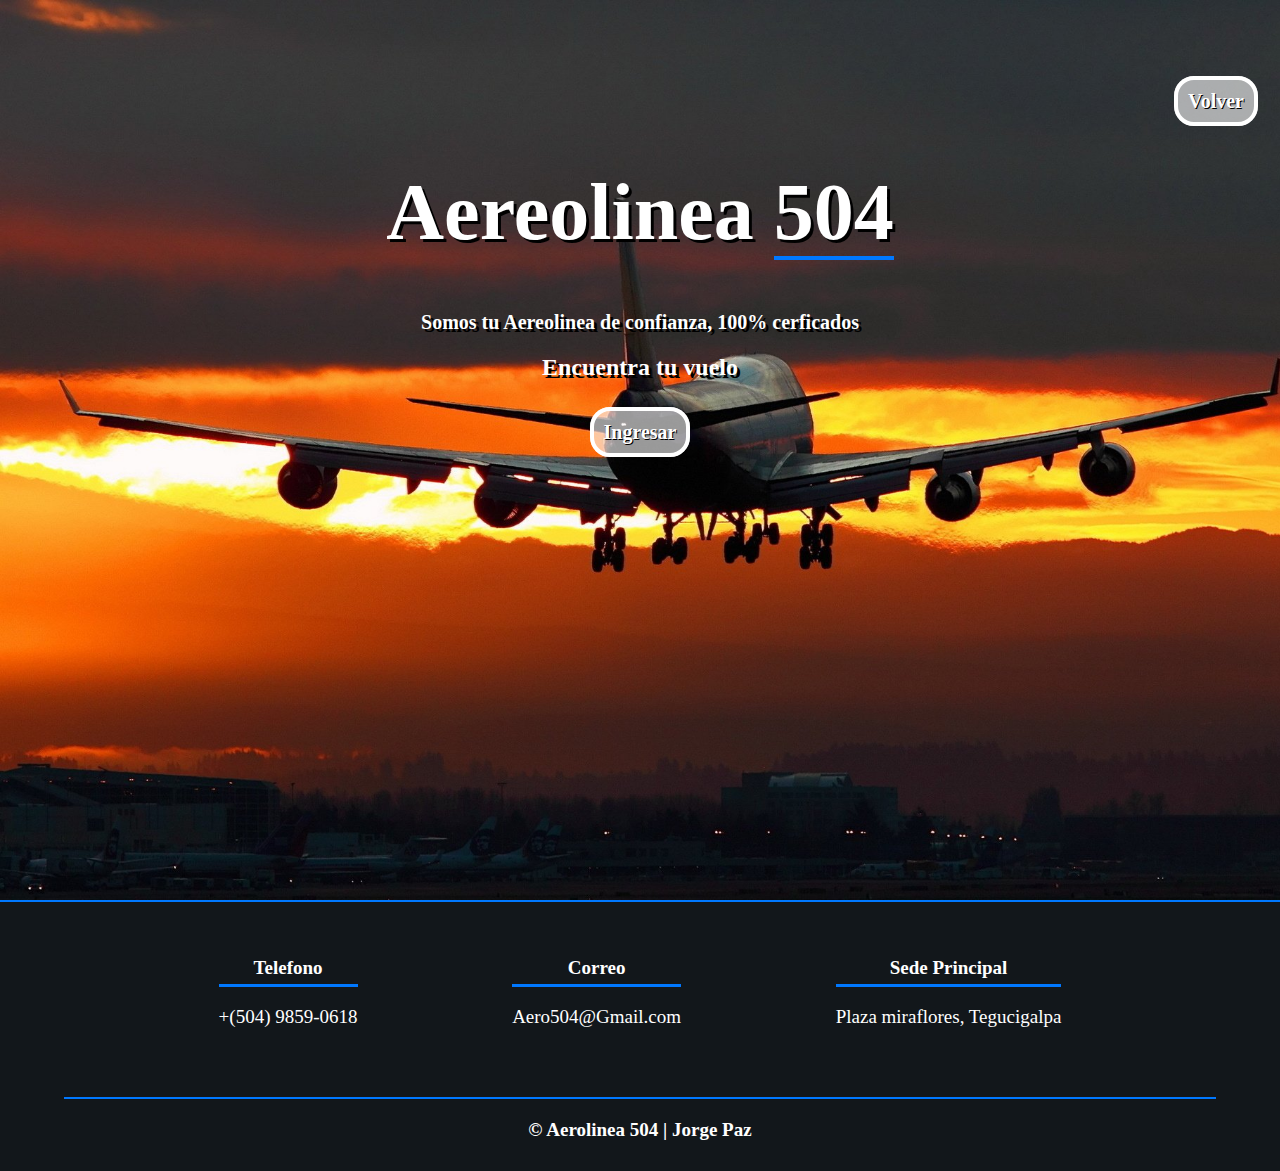
<file: index.html>
<!DOCTYPE html>
<html lang="en">
<head>
    <meta charset="UTF-8">
    <meta name="viewport" content="width=device-width, initial-scale=1.0">
    <title>Aero Pass</title>
    <!--CSS-->
    <link rel="stylesheet" href="./css/main.css">

    <!--FONT AWESOME-->
    <link rel="stylesheet" href="https://cdnjs.cloudflare.com/ajax/libs/font-awesome/5.15.1/css/all.min.css">

</head>
<body>
    <div class="principal" id="esconderse">
        <div class="container">
          <div class="img-principal"></div>

            <div class="text-principal">
                <a class="volver" href="https://www.itservtech.xyz/PR/">Volver</a>
                <h1 class="cursor">Aereolinea <span>504</span></h1>
                <p>Somos tu Aereolinea de confianza, 100% cerficados</p>
                <h2>Encuentra tu vuelo <span class="typed"></span></h2>
                <a class="ingresar" href="index2.html">Ingresar</a>
           </div>
        </div>
    </div>
<footer>
    <div class="contenedor-footer">
        <div class="content-foo">
            <h4>Telefono</h4>
            <p>+(504) 9859-0618</p>
        </div>
        <div class="content-foo">
            <h4>Correo</h4>
            <p>Aero504@Gmail.com</p>
        </div>
        <div class="content-foo">
            <h4>Sede Principal</h4>
            <p>Plaza miraflores, Tegucigalpa</p>
        </div>
    </div>
    <h2 class="titulo-final">&copy; Aerolinea 504 | Jorge Paz</h2>
</footer>
</body>
</html>
</file>
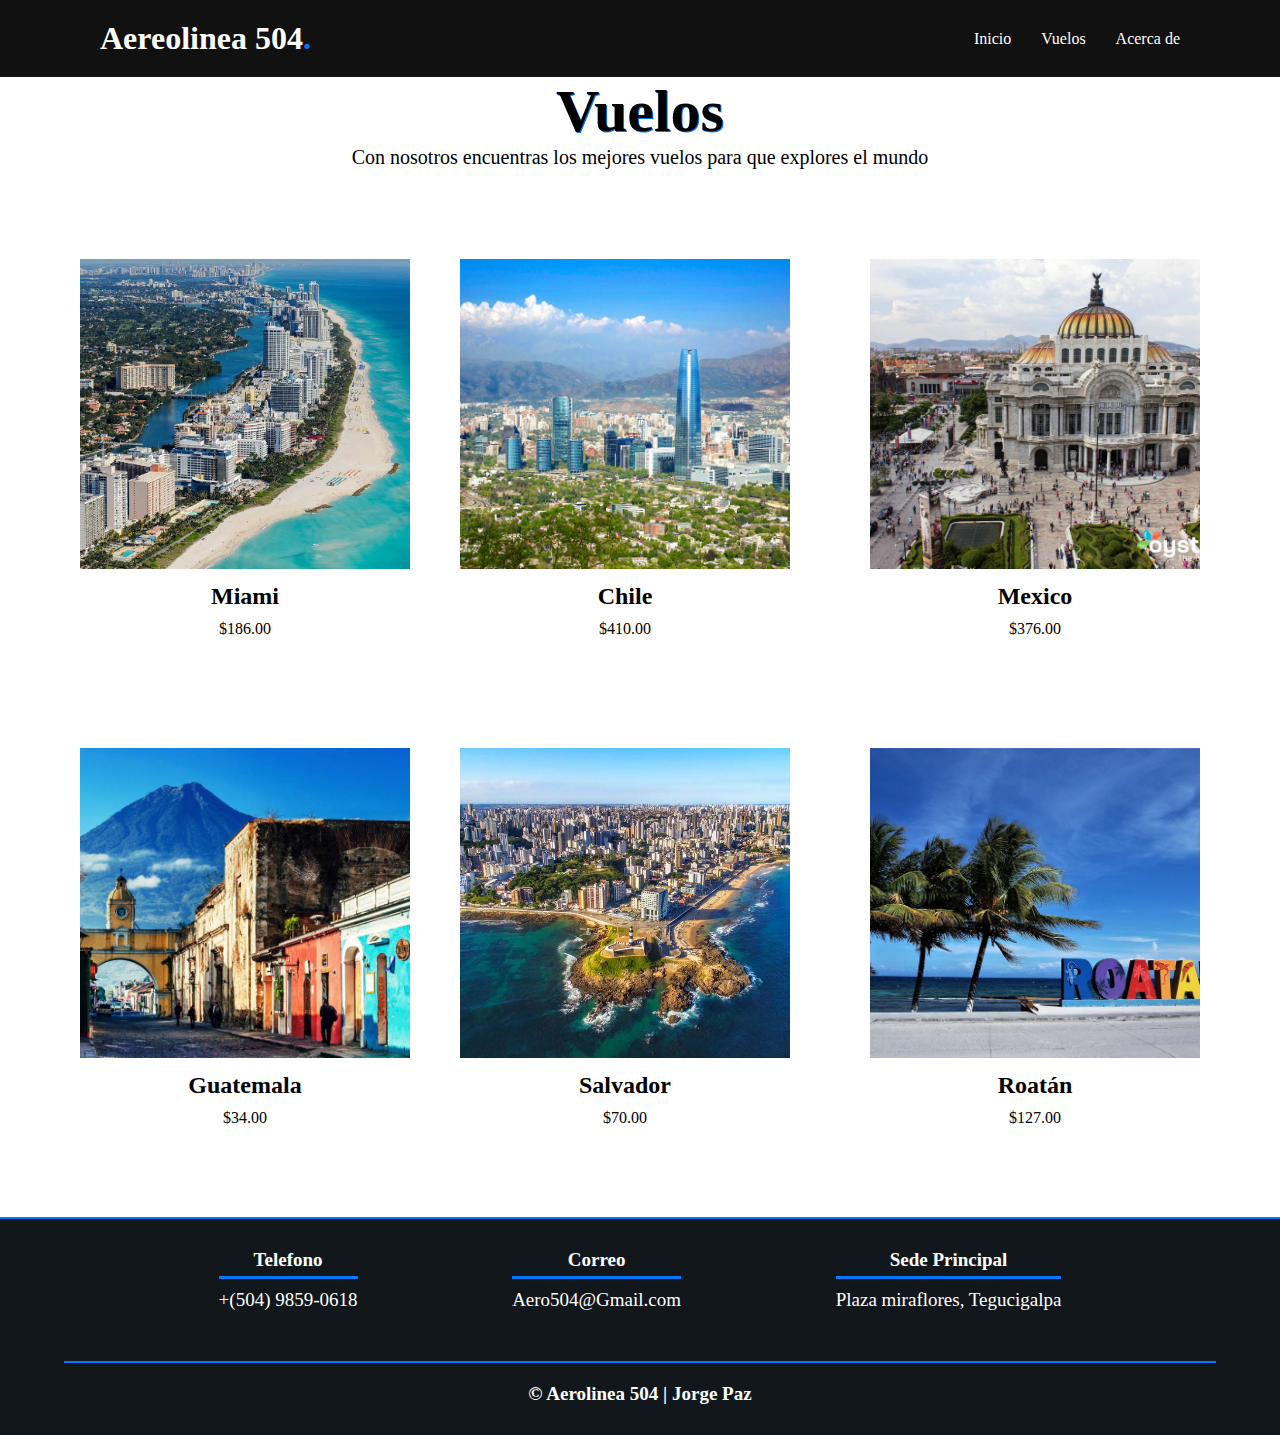
<file: index2.html>
<!DOCTYPE html>
<html lang="en">
<head>
    <meta charset="UTF-8">
    <meta name="viewport" content="width=device-width, initial-scale=1.0">
    <title>Vuelos</title>
    <link rel="stylesheet" href="./css/vuelos.css">
    <link rel="stylesheet" href="./css/menu.css">

</head>
<body>
    <header>
        <a href="index.html" class="logo">Aereolinea 504<span>.</span></a>
          <ul class="navigation">
            <li><a href="index.html">Inicio</a></li>
            <li><a href="#contenedor ">Vuelos</a></li>
            <li><a href="info.HTML">Acerca de</a></li>
        
        </ul>
        </header>   
        <script type="text/javascript">
            window.addEventListener("scroll", function () {
            const header = document.querySelector("header");
            header.classList.toggle("sticky", window.scrollY > 0);
            });
        </script>

    <div class="contenedor" id="services">
        <div class="texto-principal">
        <h2>Vuelos</h2>
        <p id="descripcion-grid">Con nosotros encuentras los mejores vuelos para que explores el mundo</p>
        </div>
        
        <div id="grids">
            <section class="grid1">
                <div class="list-img1">
                    <img src="./img/miami.jpg" id="img-grid1" alt="">
                </div>
                <div class="txt-grid1">
                <h2>Miami</h2>
                <p>$186.00</p>
                </div>              
            </section>
            
            <section class="grid2">
                <div class="list-img2">
                <img src="./img/chile.jpg" id="img-grid2" alt="">
                </div>
                <div class="txt-grid2">
                <h2>Chile</h2>
                <p>$410.00 </p>
                </div>              
            </section>
            
            <section class="grid3">
                <div class="list-img3">
                    <img src="./img/mexico.jpg" id="img-grid3" alt="">
                </div>
                <div class="txt-grid3">
                    <h2>Mexico</h2>
                    <p>$376.00</p>
                </div>
            </section>
        </div>

        <div id="grids">
            <section class="grid4">
                <div class="list-img4">
                <img src="./img/guatemala.jpg" id="img-grid4" alt="">
                </div>
                <div class="txt-grid4">
                <h2>Guatemala</h2>
                <p>$34.00</p>
                </div>
            </section>

            <section class="grid5">
                <div class="list-img5">
                <img src="./img/salvador.jpg" id="img-grid5" alt="">
                </div>
                <div class="txt-grid5">
                <h2>Salvador</h2>
                <p>$70.00</p>
                </div>
            </section>

            <section class="grid6">
                <div class="list-img6">
                <img src="./img/Roa.jpg" id="img-grid6" alt="">
                </div>
                <div class="txt-grid6">
                <h2>Roatán</h2>
                <p>$127.00</p>
                </div>
            </section>

            </section>

        </div>
    </div>
      </section>

      <footer>
        <div class="contenedor-footer">
            <div class="content-foo">
                <h4>Telefono</h4>
                <p>+(504) 9859-0618</p>
            </div>
            <div class="content-foo">
                <h4>Correo</h4>
                <p>Aero504@Gmail.com</p>
            </div>
            <div class="content-foo">
                <h4>Sede Principal</h4>
                <p>Plaza miraflores, Tegucigalpa</p>
            </div>
        </div>
        <h2 class="titulo-final">&copy; Aerolinea 504 | Jorge Paz</h2>
    </footer>
</body>
</html>
</file>
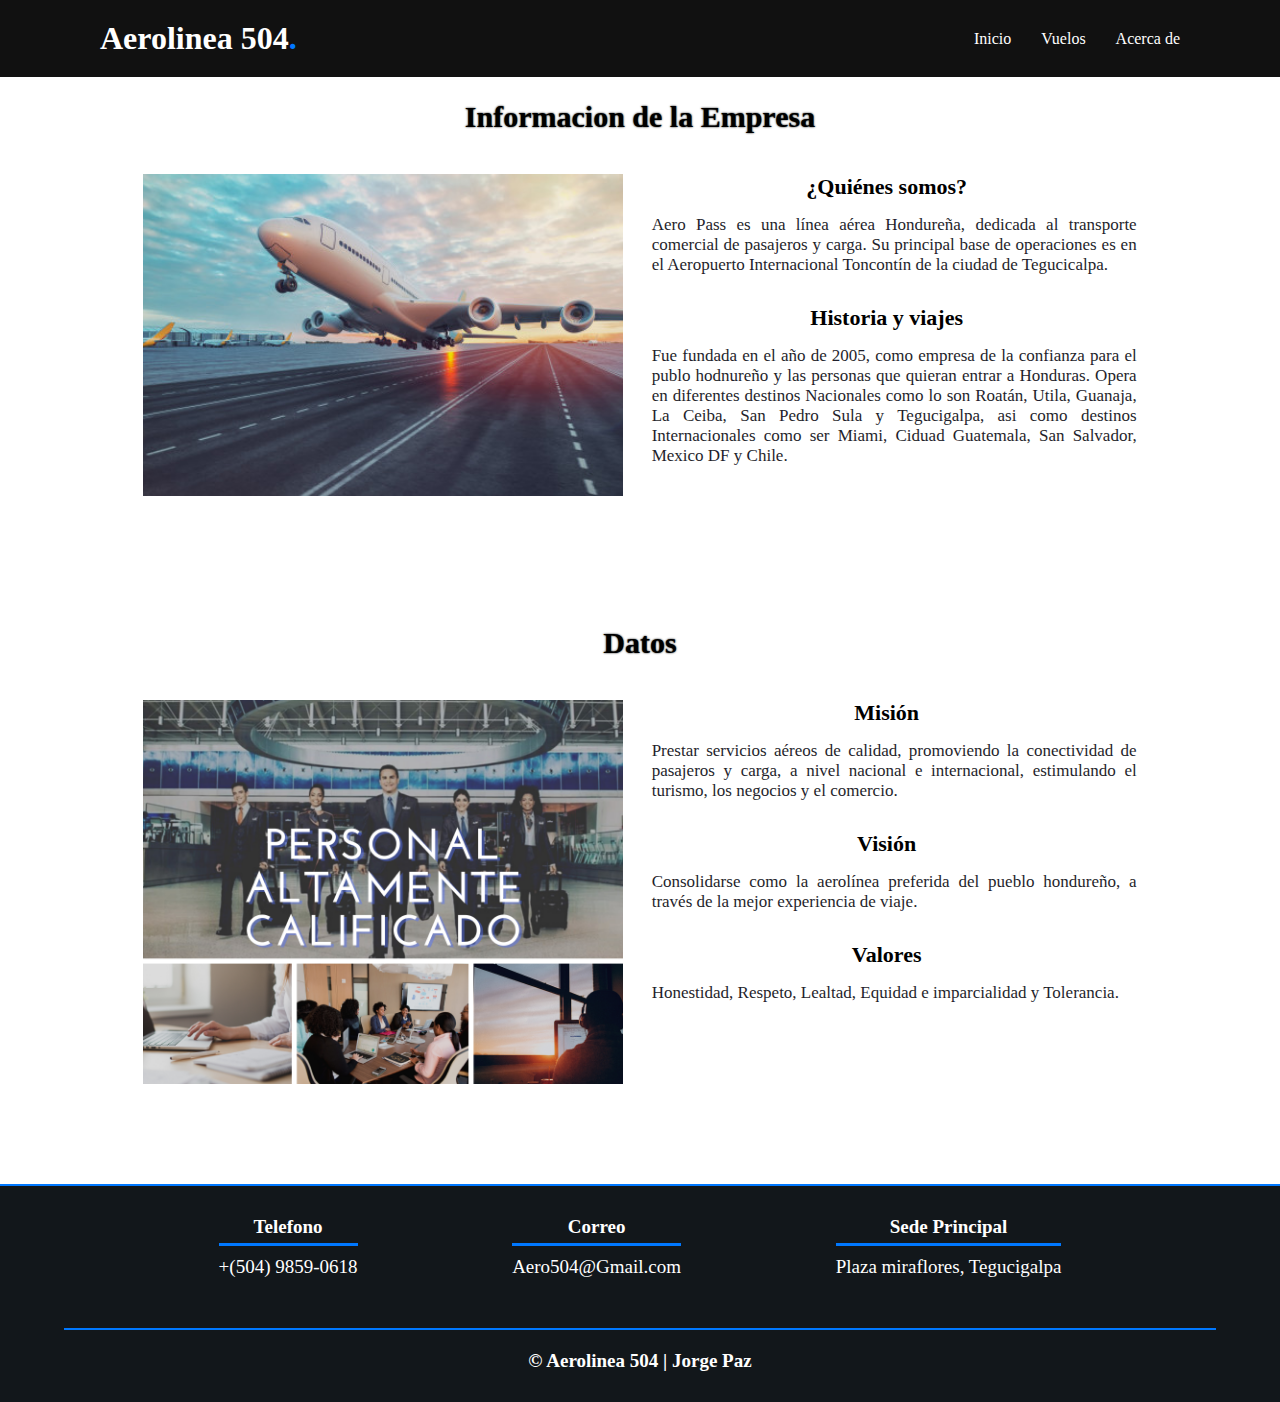
<file: info.HTML>
<!DOCTYPE html>
<html lang="en">
<head>
    <meta charset="UTF-8">
    <meta name="viewport" content="width=device-width, initial-scale=1.0">
    <!--CSS-->
    <link rel="stylesheet" href="./css/Style.css">
    <link rel="stylesheet" href="./css/menu.css">
    <title>Informacion</title>
</head>
<body>
    <main>
        <header>
            <a href="index.html" class="logo">Aerolinea 504<span>.</span></a>
              <ul class="navigation">
                <li><a href="index.html">Inicio</a></li>
                <li><a href="index2.html">Vuelos</a></li>
                <li><a href="info.HTML">Acerca de</a></li>
              </ul>
            </header>   
            <script type="text/javascript">
                window.addEventListener("scroll", function () {
                  const header = document.querySelector("header");
                  header.classList.toggle("sticky", window.scrollY > 0);
                });
              </script>
        <!--Information-->
        <div id="T">
            <section class="contenedor sobre-nosotros">
                <h2 class="titulo">Informacion de la Empresa</h2>
                <div class="conten">
                    <img src="./img/Avion.jpg" alt="" class="imagen-about-us">
                    <div class="contenido-textos">
                        <h3>¿Quiénes somos?</h3>
                        <p>
                            Aero Pass es una línea aérea Hondureña, dedicada al transporte comercial de pasajeros y carga. Su principal base de operaciones es en el Aeropuerto Internacional Toncontín de la ciudad de Tegucicalpa.
                        </p>
                        <h3>Historia y viajes</h3>
                        <p>
                            Fue fundada en el año de 2005, como empresa de la confianza para el publo hodnureño y las personas que quieran entrar a Honduras. Opera en diferentes destinos Nacionales como lo son Roatán, Utila, Guanaja, La Ceiba, San Pedro Sula y Tegucigalpa, asi como destinos Internacionales como ser Miami, Ciduad Guatemala, San Salvador, Mexico DF y Chile.
                        </p>
                    </div>
                </div>
            </section> 
        </div>   
        <!--MisionVision-->
        <div id="T">
            <section class="contenedor sobre-nosotros">
                <h2 class="titulo">Datos</h2>
                <div class="conten">
                    <img src="./img/personal.png" alt="" class="imagen-about-us">
                    <div class="contenido-textos">
                        <h3>Misión</h3>
                        <p>
                            Prestar servicios aéreos de calidad, promoviendo la conectividad de pasajeros y carga, a nivel nacional e internacional, estimulando el turismo, los negocios y el comercio.
                        </p>
                        <h3>Visión</h3>
                        <p>
                            Consolidarse como la aerolínea preferida del pueblo hondureño, a través de la mejor experiencia de viaje.
                        </p>
                        <h3>Valores</h3>
                        <p>
                            Honestidad, Respeto, Lealtad, Equidad e imparcialidad y Tolerancia.
                        </p>
                    </div>
                </div>
            </section> 
        </div>   
    </main>
    <footer>
        <div class="contenedor-footer">
            <div class="content-foo">
                <h4>Telefono</h4>
                <p>+(504) 9859-0618</p>
            </div>
            <div class="content-foo">
                <h4>Correo</h4>
                <p>Aero504@Gmail.com</p>
            </div>
            <div class="content-foo">
                <h4>Sede Principal</h4>
                <p>Plaza miraflores, Tegucigalpa</p>
            </div>
        </div>
        <h2 class="titulo-final">&copy; Aerolinea 504 | Jorge Paz</h2>
    </footer>
</body>
</html>
</file>
<file: css/main.css>
body{
    margin: 0;
    padding: 0;
    
}
.container .img-principal{
    width: 100%;
    height: 100vh;
    background-size: cover;
    background-image: url(./opening.jpg);
    opacity: 0.2 #ffffff;
    object-fit: cover;
    
}
.container .text-principal{
    position: absolute;
    top: 10vh;
    color: #ffffff;
    width: 100%;
    text-align: center;
}
.container .text-principal h1{
    font-size: 80px;
    font-weight: 900;
    text-shadow: 3px 3px #000000;
}

.container .text-principal span{
    border-bottom: 4px solid #0078ff;
}

.container .text-principal p{
    margin-top: 30px;
    font-size: 20px;
    font-weight: 600;
    text-shadow: 3px 3px #000000;
}

.container .text-principal a{
    font-weight: 900;
    font-size: 20px;
    cursor: pointer;
    margin-top: 15px;
    width: 150px;
    padding: 10px;
    border: 4px solid #ffffff;
    position: relative;
    color: rgba(255,255,255);
    text-decoration: none;
    background-color: rgba(255,255,255, 0.6);
    text-shadow: 1px 1px #000000;
    border-radius: 20px;
} 
.container .text-principal a:hover{
    opacity: 0.8;
    color: rgb(255, 255, 255);
    background-color: rgba(31, 22, 158, 0.836);
} 

.container .text-principal .volver{
    font-weight: 900;
    font-size: 20px;
    cursor: pointer;
    width: 150px;
    padding: 10px;
    border: 4px solid #ffffff;
    color: white;
    text-decoration: none;
    background-color: rgba(255,255,255, 0.6);
    position: relative;
    left: 45%;  
}

.container .text-principal h3:hover{
    background-color: rgba(255,255,255);
    color:  #0078ff;
    transition: ease all 1s;
    border: 4px solid #0078ff;
}

.container .text-principal .texto-anim{
    font-weight: 600;
    font-style: normal;
    font-size: 20px;
    text-shadow: 3px 3px #000000;
}
.container .text-principal h2{
    text-shadow: 3px 3px #000000;
    padding-bottom: 20px;
}


footer{
    background:rgb(18, 23, 27);
    padding: 30px 0 30px 0;
    margin: auto;
    overflow: hidden;
    border-top: 2px solid #0078ff;
}

.contenedor-footer{
    display: flex;
    width: 90%;
    justify-content: space-evenly;
    margin: auto;
    padding-bottom: 50px;
    border-bottom: 2px solid #0078ff;
}
.content-foo{
    text-align: center;
}

.content-foo h4{
    color: rgb(255, 255, 255);
    font-size: 19px;
    border-bottom: 3px solid #0078ff;
    padding-bottom: 5px;
    margin-bottom: 10px;
}

.content-foo p{
    color: #ffffff;
    font-size: 19px;
}

.titulo-final{
    text-align: center;
    font-size: 19px;
    margin: 20px 0 0 0;
    color: #ffffff;
}
</file>
<file: css/vuelos.css>
.contenedor{
    padding: 0;
    margin-top: 6%;
    text-align: center;
}
/*Diseño de grid principal*/
.contenedor #grids{
    text-align: center;
    display: flex;
    flex-wrap: wrap;
    margin-top: 90px;
    justify-content: center;
    grid-template-columns: 1fr 1fr 1fr;
}
.contenedor .texto-principal h2{
    font-size: 60px;
    font-weight: 900;
    text-shadow: 1px 1px #0078ff;
}

.contenedor .texto-principal p{
    font-size: 20px;
    font-weight: 200;
}

.contenedor #grids img{
    width: 330px;
    height: 310px;
    cursor: pointer;
    transition:  2s;
    text-align: center;
    object-fit: cover;
}

/*borde**/

.contenedor .borde-produc{
    position: relative;
    left: 47%;
    width:100px;
    border-bottom: 7px solid #0078ff;
    top: 20px;
}
/*Diseño de primer grid*/
.contenedor #grids .grid1{
    width: 350px;
    padding-bottom: 20px;
    border-radius: 1px;
    
}
.contenedor #grids .grid1:hover{
    border-bottom: 4px solid #0078ff;
}
.contenedor #grids .grid1 h2{
    margin-top: 10px;
}

.contenedor #grids .grid1 p{
    margin-top: 10px;
}
.contenedor #grids .grid1 span{
    text-decoration: line-through;
}

.contenedor #grids .grid1 .list-img1{
    transition: width height;

}

.contenedor #grids .grid1 img:hover{
     width: 350px ;
     height: 340px;
     
}



/*Diseño de segundo grid*/
.contenedor #grids .grid2{
    width: 350px;
    margin-right: 30px;
    padding-bottom: 20px;
    border-radius: 1px;
    margin-left: 30px;
}
.contenedor #grids .grid2:hover{

    border-bottom: 4px solid #0078ff;
}

.contenedor #grids .grid2 h2{
    margin-top: 10px;
}

.contenedor #grids .grid2 p{
    margin-top: 10px;
}
.contenedor #grids .grid2 span{
    text-decoration: line-through;
}

.contenedor #grids .grid2 .list-img2{
    transition: width height;

}

.contenedor #grids .grid2 img:hover{
     width:350px ;
     height: 340px;
     
}


/*Diseño de tercer grid*/
.contenedor #grids .grid3{
    width: 350px;
    padding-bottom: 20px;
    border-radius: 1px;
    margin-left: 30px;
}

.contenedor #grids .grid3:hover{
 
    border-bottom: 4px solid #0078ff;
}

.contenedor #grids .grid3 h2{
    margin-top: 10px;
}

.contenedor #grids .grid3 p{
    margin-top: 10px;
}
.contenedor #grids .grid3 span{
    text-decoration: line-through;
}


.contenedor #grids .grid3 .list-img3{
    transition: width height;

}

.contenedor #grids .grid3 img:hover{
     width: 350px ;
     height: 340px;
     
}


/*Diseño de cuarto grid*/
.contenedor #grids .grid4{
    width: 350px;
    padding-bottom: 20px;
    border-radius: 1px;
    
}
.contenedor #grids .grid4:hover{
 
    border-bottom: 4px solid #0078ff;
}

.contenedor #grids .grid4 h2{
    margin-top: 10px;
}

.contenedor #grids .grid4 p{
    margin-top: 10px;
}
.contenedor #grids .grid4 span{
    text-decoration: line-through;
}

.contenedor #grids .grid4 .list-img4{
    transition: width height;

}

.contenedor #grids .grid4 img:hover{
     width: 350px ;
     height: 340px;
     
}

/*Diseño de quinto grid*/

.contenedor #grids .grid5{
    width: 350px;
    margin-right: 30px;
    padding-bottom: 20px;
    border-radius: 1px;
    margin-left: 30px;
}
.contenedor #grids .grid5:hover{

    border-bottom: 4px solid #0078ff;
}

.contenedor #grids .grid5 h2{
    margin-top: 10px;
}

.contenedor #grids .grid5 p{
    margin-top: 10px;
}
.contenedor #grids .grid5 span{
    text-decoration: line-through;
}

.contenedor #grids .grid5 .list-img5{
    transition: width height;

}

.contenedor #grids .grid5 img:hover{
     width:350px ;
     height: 340px;
     
}
/*Diseño de sexto grid*/
.contenedor #grids .grid6{
    width: 350px;
    padding-bottom: 20px;
    border-radius: 1px;
    margin-left: 30px;
}

.contenedor #grids .grid6:hover{
 
    border-bottom: 4px solid #0078ff;
}

.contenedor #grids .grid6 h2{
    margin-top: 10px;
}

.contenedor #grids .grid6 p{
    margin-top: 10px;
}
.contenedor #grids .grid6 span{
    text-decoration: line-through;
}


.contenedor #grids .grid6 .list-img6{
    transition: width height;

}

.contenedor #grids .grid6 img:hover{
     width: 350px ;
     height: 340px;
     
}

footer{
    background:rgb(18, 23, 27);
    padding: 30px 0 30px 0;
    margin: auto;
    overflow: hidden;
    border-top: 2px solid #0078ff;
    margin-top: 70px;
}

.contenedor-footer{
    display: flex;
    width: 90%;
    justify-content: space-evenly;
    margin: auto;
    padding-bottom: 50px;
    border-bottom: 2px solid #0078ff;
}

.content-foo{
    text-align: center;
}

.content-foo h4{
    color: rgb(255, 255, 255);
    font-size: 19px;
    border-bottom: 3px solid #0078ff;
    padding-bottom: 5px;
    margin-bottom: 10px;
}

.content-foo p{
    color: #ffffff;
    font-size: 19px;
}

.titulo-final{
    text-align: center;
    font-size: 19px;
    margin: 20px 0 0 0;
    color: #ffffff;
}
</file>
<file: css/menu.css>
*,
*::before,
*::after {
  margin: 0;
  padding: 0;
  box-sizing: border-box;
  scroll-behavior: smooth;
}

header {
    background: #111; /*cambiar color*/
    position: fixed;
    top: 0;
    left: 0;
    width: 100%;
    padding: 20px 100px;
    z-index: 10000;
    display: flex;
    justify-content: space-between;
    align-items: center;
    transition: 0.5s;
  }
  header.sticky {
    background: #fff;
    padding: 10px 100px;
    box-shadow: 0 5px 20px rgba(0, 0, 0, 0.05);
  }
  header.sticky .logo {
    color: #111;
  }
  header.sticky .navigation li a {
    color: #111;
  }
  header .logo {
    color: #fff; /*cambiar color*/
    font-weight: 700;
    font-size: 2em;
    text-decoration: none;
  }
  header .logo span {
    color: #0078ff;
  }
  header .navigation {
    position: relative;
    display: flex;
  }
  header .navigation li {
    list-style: none;
    margin-left: 30px;
  }
  header .navigation li a:hover {
    color: #0078ff;
  }
  header .navigation li a {
    text-decoration: none;
    color: #fff; /*cambiar color*/
    font-weight: 300;
  }
</file>
<file: css/Style.css>
#id{
    position: relative;
    top: 10%;
}
.contenedor {
    padding: 60px 0;
    width: 90%;
    max-width: 1000px;
    margin: auto;
    overflow: hidden;
}
.titulo {
    color: #000000;
    text-shadow: 0px 0px 2px black;
    font-size: 30px;
    text-align: center;
    margin-bottom: 40px;
    margin-top: 70px;
}  
main .sobre-nosotros{
    padding: 40px 0 10px 0;
}
#T .sobre-nosotros{
    padding: 30px 0 30px 0;
}
#T img{
    object-fit: cover;
} 
#T p{
    color: rgb(31, 31, 44);
    text-align: justify;
    font-size: 17px;
}
.conten{
    display: flex;
    justify-content: space-evenly;
}
.imagen-about-us{
    width: 48%;
}
.sobre-nosotros .contenido-textos{
    width: 50%;
    margin-left: 10px;
}
.contenido-textos h3{
    text-align: center;
    margin-bottom: 15px;
    font-size: 22px;
}
.contenido-textos h3 span{
    background: #5f9d07;
    color: #fff;
    border-radius: 50%;
    display: inline-block;
    text-align: center;
    width: 30px;
    height: 30px;
    padding: 2px;
    box-shadow: 0 0 6px 0 rgba(0, 0, 0, .5);
    margin-right: 5px;
}
.contenido-textos p{
    padding: 0px 0px 30px 15px;
    font-weight: 300;
    text-align: left;
}
@media screen and (max-width:900px){
    .conten{
        flex-direction: column;
        justify-content: center;
        align-items: center;
    }
    .sobre-nosotros .contenido-textos{
        width: 90%;
    }
    .imagen-about-us{
        width: 90%;
    }
}

@media screen and (max-width:500px){
    /* ABOUT US */
    .imagen-about-us{
        margin-bottom: 60px;
        width: 99%;
    }
    .sobre-nosotros .contenido-textos{
        width: 95%;
    }
    .titulo {
        font-size: 23px;
    }  
}

footer{
    background:rgb(18, 23, 27);
    padding: 30px 0 30px 0;
    margin: auto;
    overflow: hidden;
    border-top: 2px solid #0078ff;
    margin-top: 70px;
}

.contenedor-footer{
    display: flex;
    width: 90%;
    justify-content: space-evenly;
    margin: auto;
    padding-bottom: 50px;
    border-bottom: 2px solid #0078ff;
}

.content-foo{
    text-align: center;
}

.content-foo h4{
    color: #ffffff;
    font-size: 19px;
    border-bottom: 3px solid #0078ff;
    padding-bottom: 5px;
    margin-bottom: 10px;
}

.content-foo p{
    color: #ffffff;
    font-size: 19px;
}

.titulo-final{
    text-align: center;
    font-size: 19px;
    margin: 20px 0 0 0;
    color: #ffffff;
}
</file>
